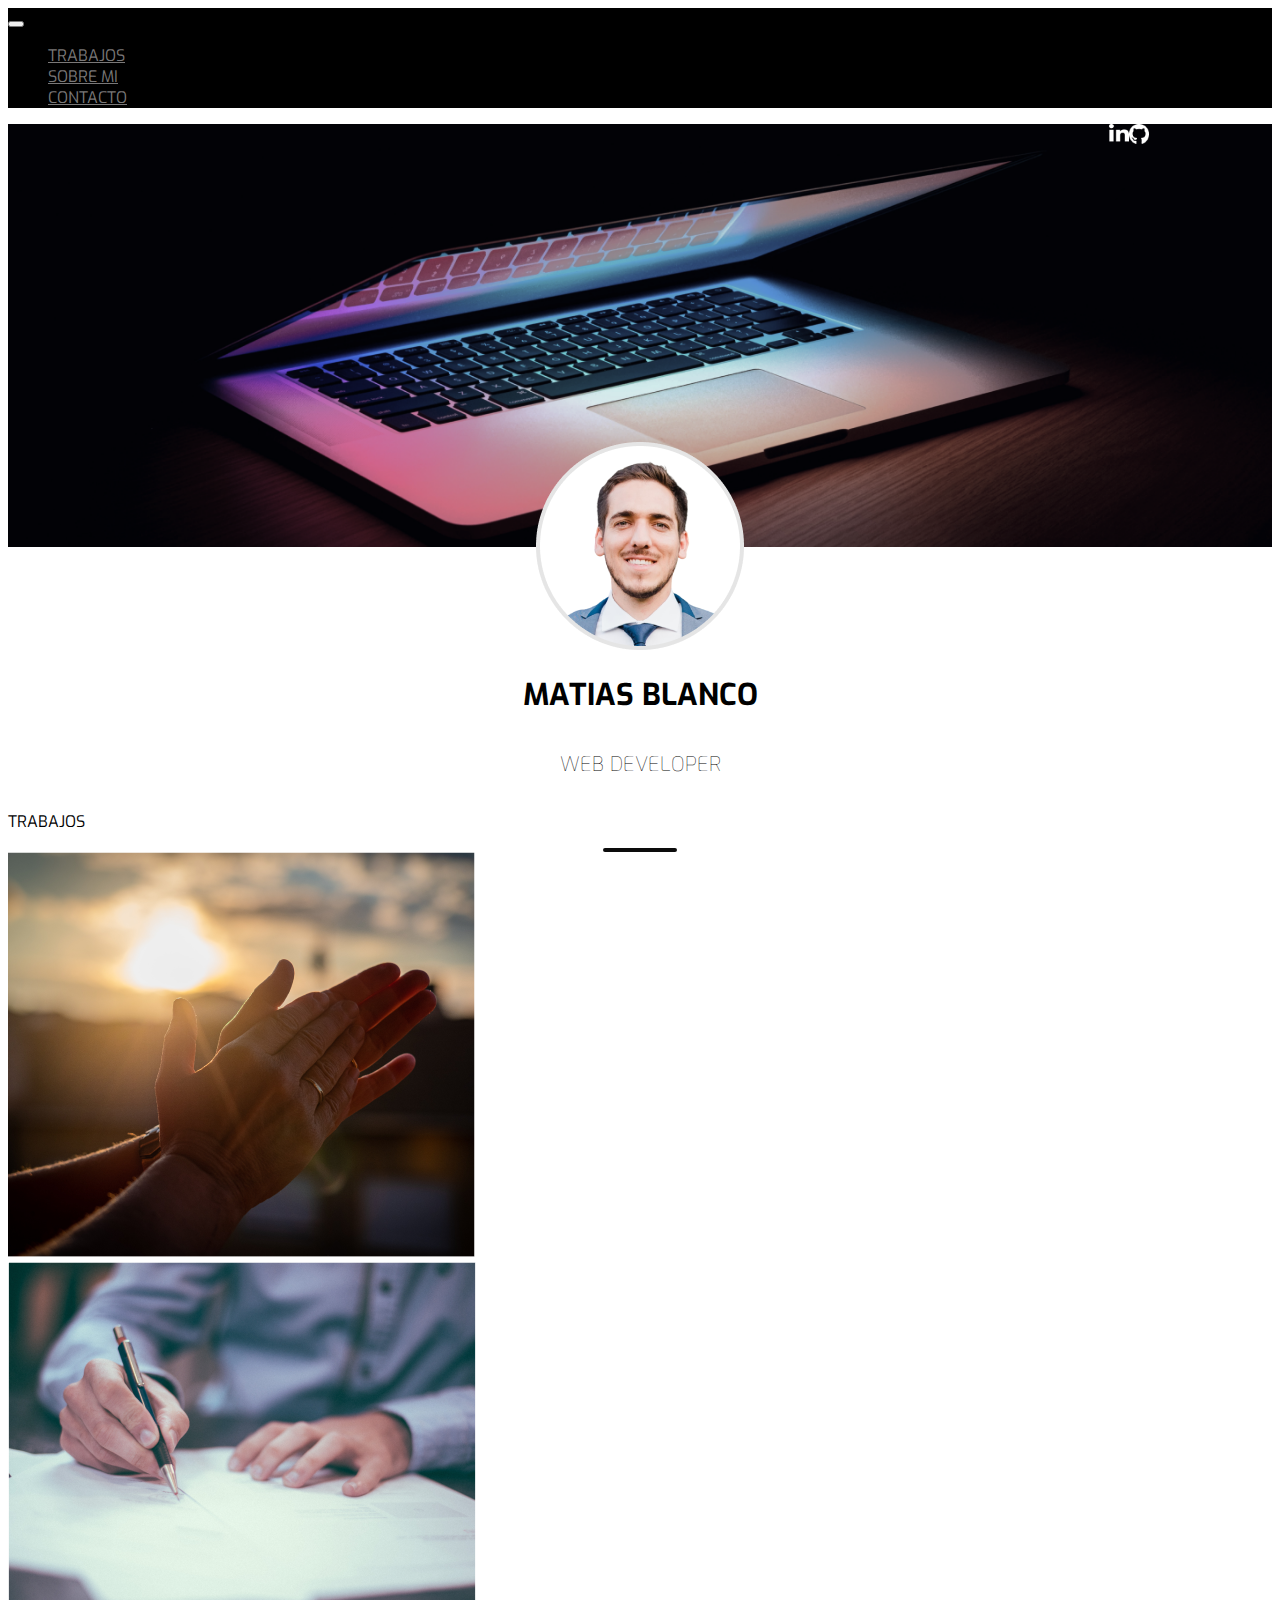
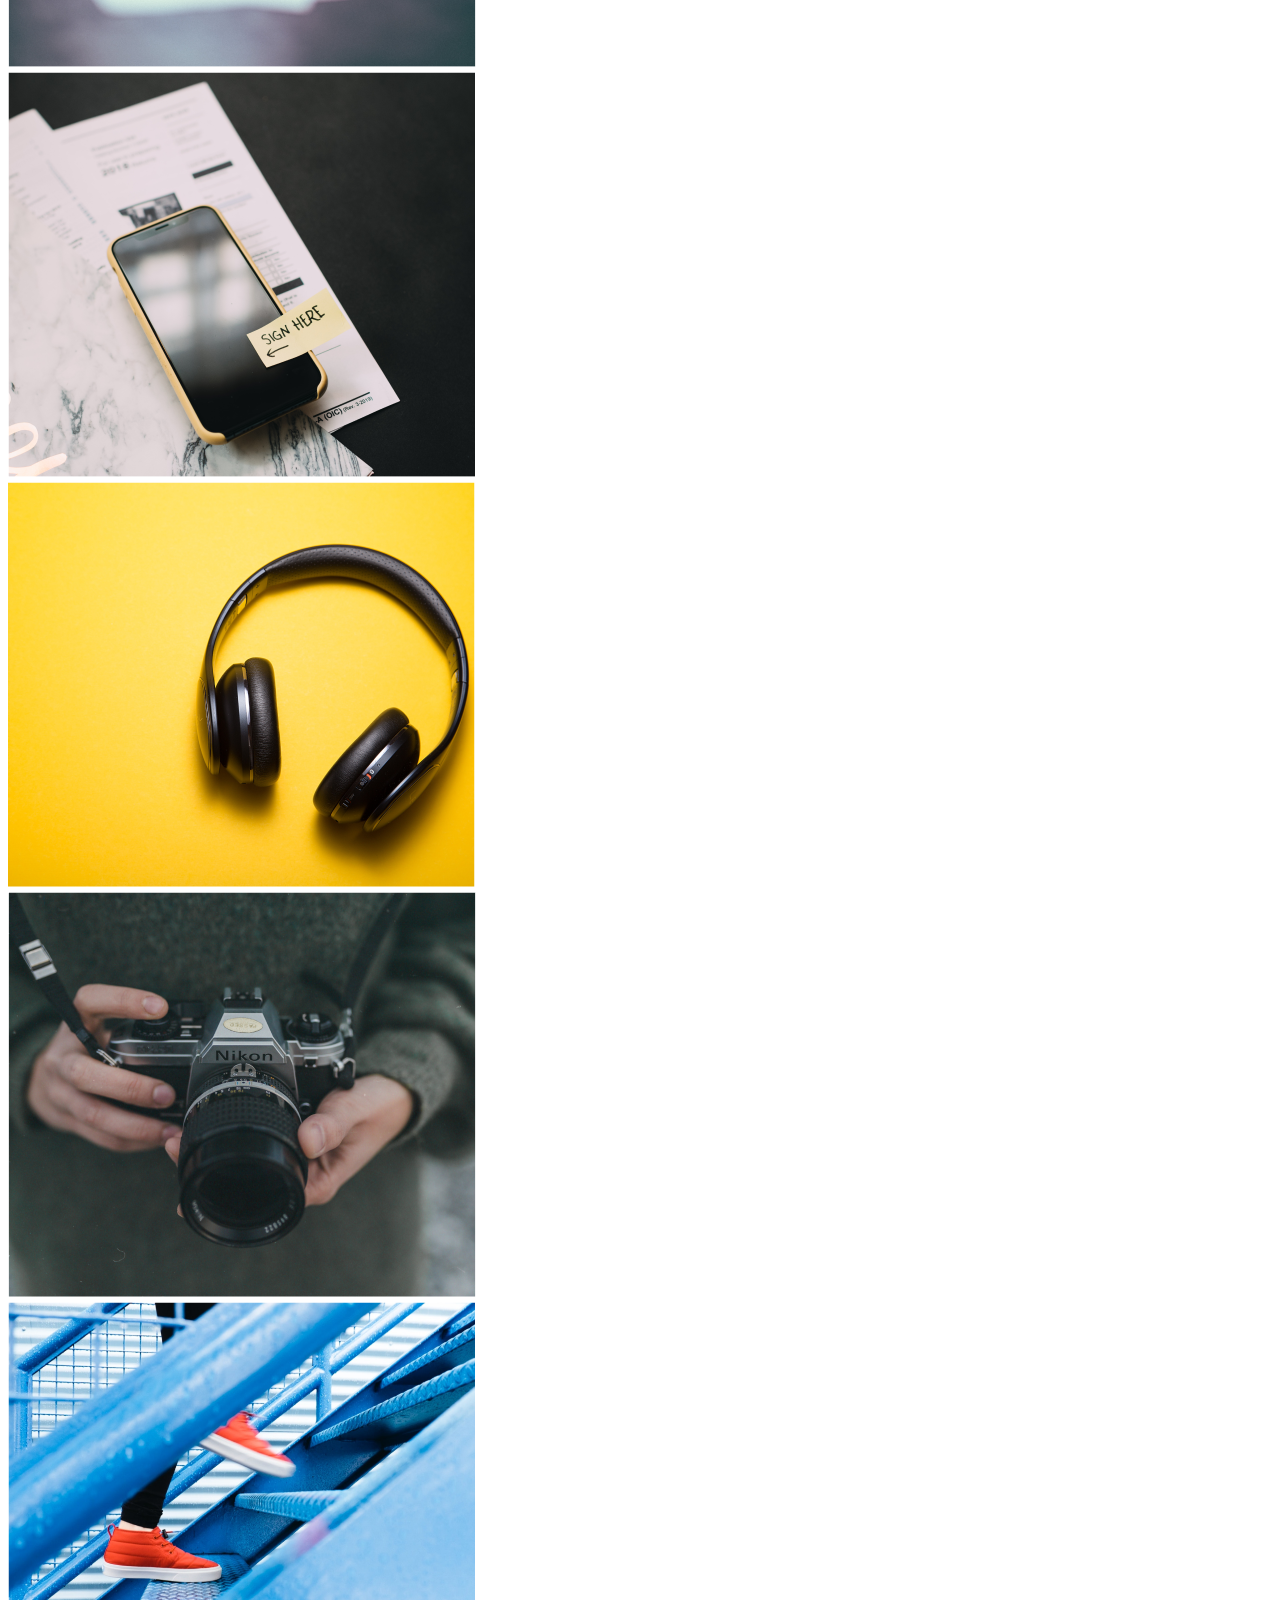
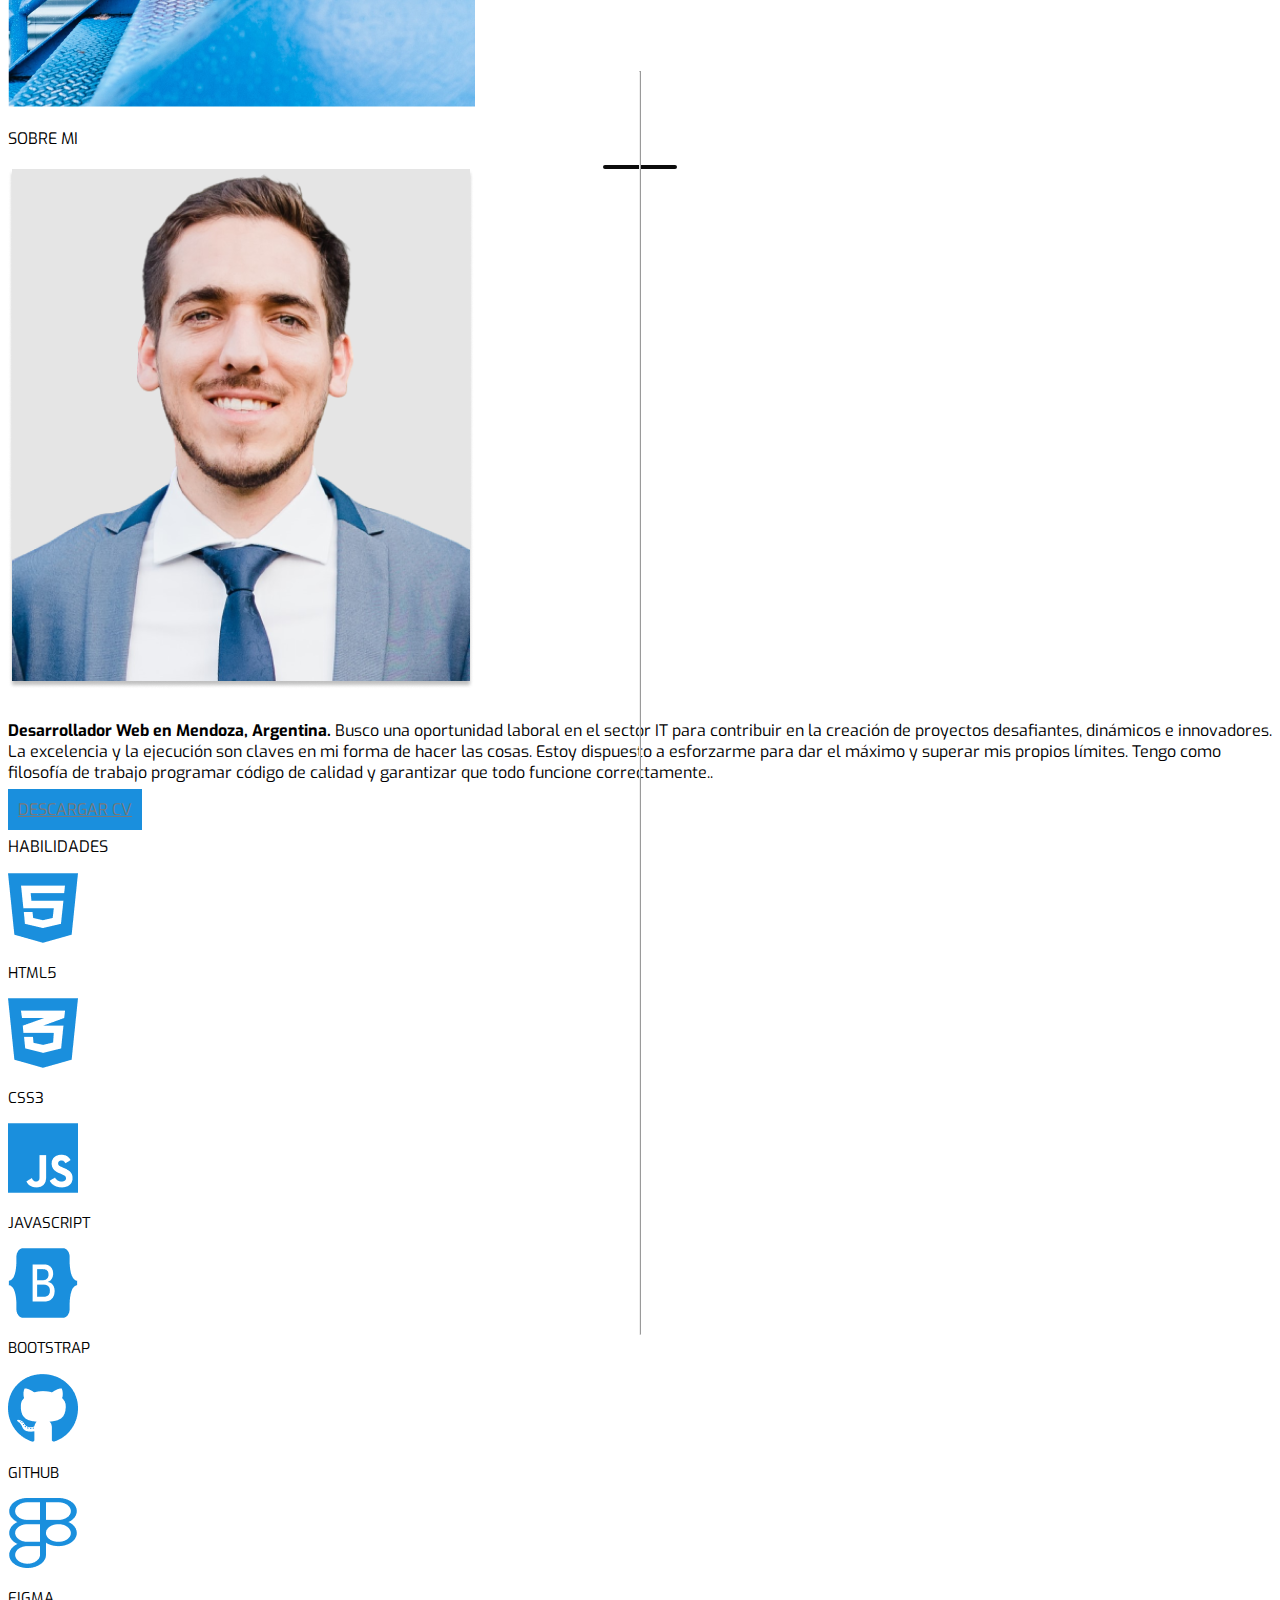
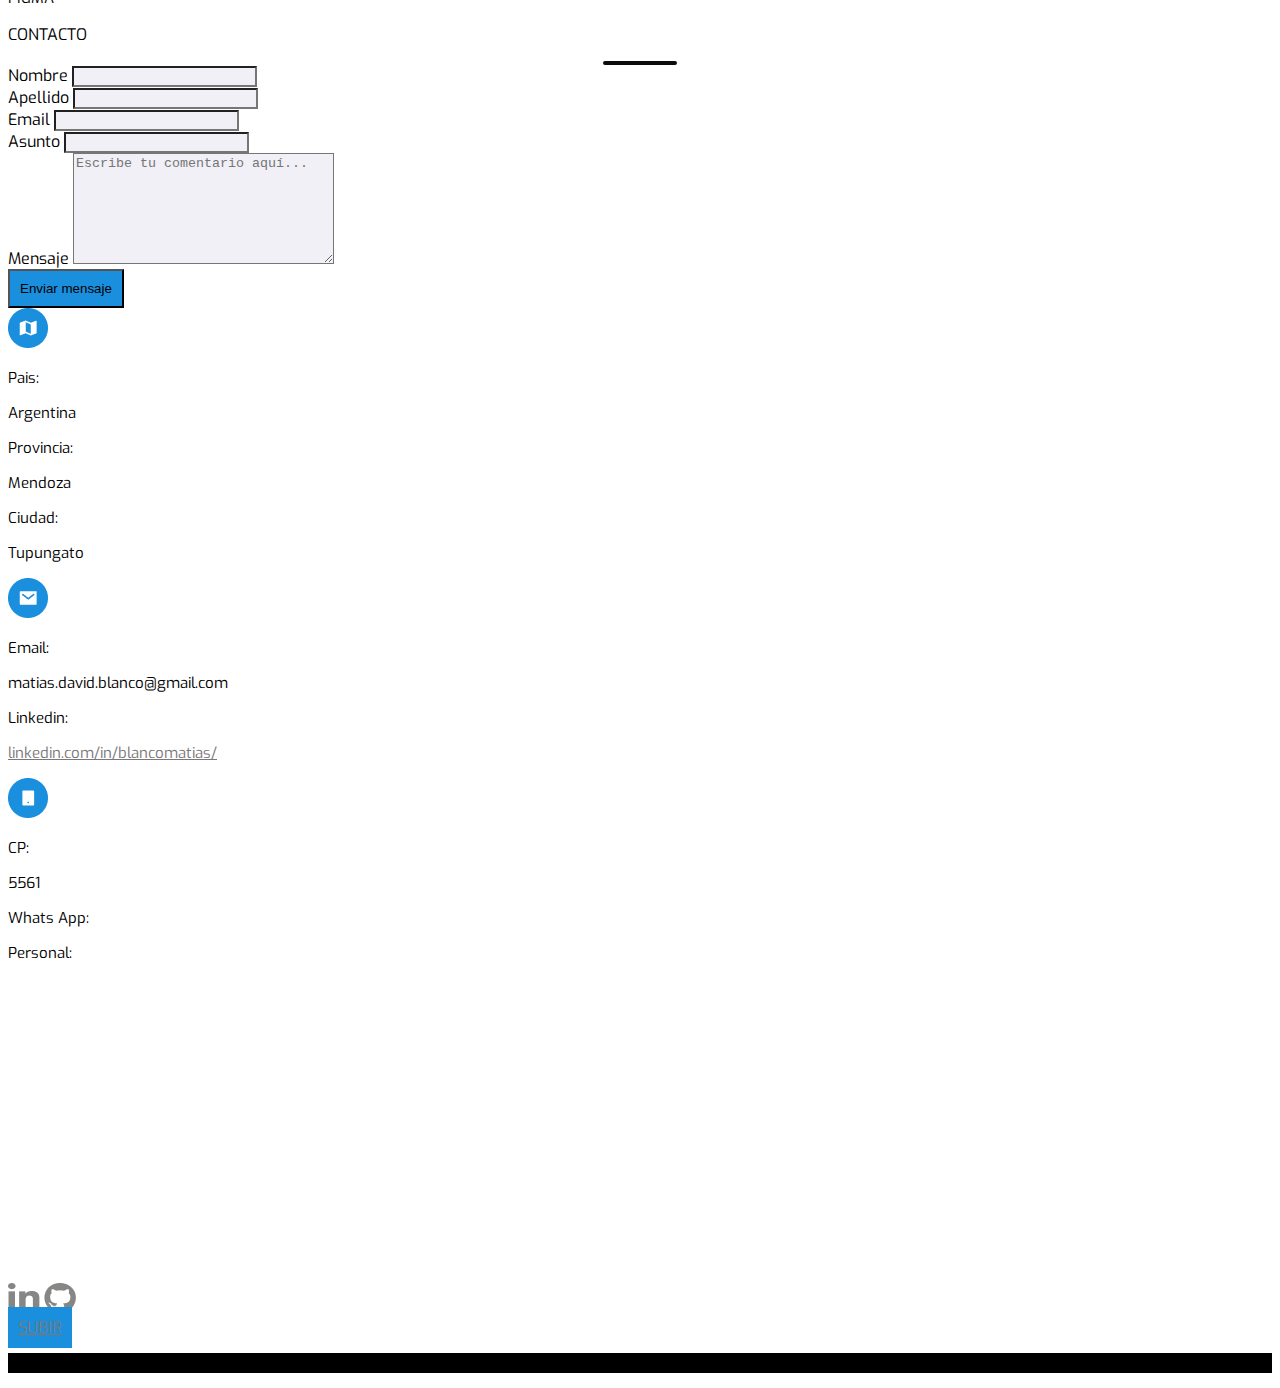
<file: index.html>
<!DOCTYPE html>
<html lang="en">

<head>
  <meta charset="UTF-8">
  <meta http-equiv="X-UA-Compatible" content="IE=edge">
  <meta name="viewport" content="width=device-width, initial-scale=1.0">
  <title>Portafolio</title>
  <link rel="preconnect" href="https://fonts.googleapis.com">
  <link rel="preconnect" href="https://fonts.gstatic.com" crossorigin>
  <link href="https://fonts.googleapis.com/css2?family=Exo&display=swap" rel="stylesheet">
  <link href="https://cdn.jsdelivr.net/npm/bootstrap@5.0.2/dist/css/bootstrap.min.css" rel="stylesheet"
  integrity="sha384-EVSTQN3/azprG1Anm3QDgpJLIm9Nao0Yz1ztcQTwFspd3yD65VohhpuuCOmLASjC" crossorigin="anonymous">
  <link rel="shortcut icon" href="Images/Foto perfil.png" type="image/png" />
  <link rel="stylesheet" href="styles.css">
  
</head>

<body>

  <!-- SECCIÓN NAVBAR -->
  <section id="header" class="header">
    <nav class="navbar navbar-expand-md fixed-top " aria-label="Fourth navbar example">
      <div class="container-fluid justify-content-center">
        <button class="navbar-toggler" type="button" data-bs-toggle="collapse" data-bs-target="#navbarsExample04"
          aria-controls="navbarsExample04" aria-expanded="false" aria-label="Toggle navigation">
          <span class="navbar-toggler-icon"></span>
        </button>
        <div class="collapse navbar-collapse " id="navbarsExample04">
          <ul class="navbar-nav me-auto mb-2 mb-md-0">
            <li class="nav-item ">
              <a class="nav-link text-white" href="#trabajos">TRABAJOS</a>
            </li>
            <li class="nav-item">
              <a class="nav-link text-white" href="#sobre_mi">SOBRE MI</a>
            </li>
            <li class="nav-item">
              <a class="nav-link text-white" href="#contacto">CONTACTO</a>
            </li>
          </ul>
        </div>
      </div>
      <div class="menu_iconos_social">
        <a href="https://www.linkedin.com/in/blancomatias/" target="_blank" class="iconos_social" ><img class= "mx-1" src="iconos/linkedin-in-brands 1 (1).png" alt=""></a>
        <a  href="https://github.com/MatiasDavidBlanco" target="_blank" class="iconos_social"><img class= "mx-1" src="iconos/Vector.png" alt=""></a>
      </div>
    </div>
    </nav>
    <img id="foto-principal" class="img-fluid" src="Images/Foto principal (2).png" alt="">
    <div class="contenedor_perfil">
      <img id="foto-perfil" class="img-fluid" src="Images/Foto perfil.png" alt="">
      <div class="contenedor_texto_perfil">
        <h1 class="h1">MATIAS BLANCO</h1>
        <h2 class="h2 ">WEB DEVELOPER</h2>
      </div>
    </div>
  </section>

  <!-- SECCIÓN TRABAJOS -->
  <section id="trabajos">
    <p class="h4 text-center mt-5">TRABAJOS</p>
    <hr class="title-line">
    <div class="container-fluid mt-5">
      <div class="row text-center">
        <div class="col-12 my-2 col-md-4">
          <div class="rings">
            <a href="https://matiasdavidblanco.github.io/Favaloro-Tribute/" target="_blank">
              <img class="img-fluid" src="Images/tribute.png" alt="">
              <span class="cruz">+</span>
              <span class="titulo_proyecto">SITIO WEB TRIBUTO</span>
            </a>
          </div>
        </div>
        <div class="col-12 my-2 col-md-4">
          <div class="rings">
            <a href="https://matiasdavidblanco.github.io/BASIC-GUIDE-CSS/" target="_blank">
              <img class="img-fluid" src="Images/technical.png" alt="">
              <span class="cruz">+</span>
              <span class="titulo_proyecto">DOCUMENTACIÓN TÉCNICA</span>
            </a>
          </div>
        </div>
        <div class="col-12 my-2 col-md-4">
          <div class="rings">
            <a href="https://matiasdavidblanco.github.io/Formulario-de-Encuesta/" target="_blank">
              <img class="img-fluid" src="Images/surveyform.png" alt="">
              <span class="cruz">+</span>
              <span class="titulo_proyecto">FORMULARIO DE ENCUESTA</span>
            </a>
          </div>
        </div>
      </div>
      <div class="row text-center">
        <div class="col-12 my-2 col-md-4">
          <div class="rings">
            <a href="https://matiasdavidblanco.github.io/Poduct-Landing-Page/" target="_blank">
              <img class="img-fluid" src="Images/landingpage.png" alt="">
              <span class="cruz">+</span>
              <span class="titulo_proyecto">PRODUCT LANDING PAGE</span>
            </a>
          </div>
        </div>
        <div class="col-12 my-2 col-md-4">
          <div class="rings">
            <a href="https://matiasdavidblanco.github.io/Paula-Ivana-Photography/" target="_blank">
              <img class="img-fluid" src="Images/photography.png" alt="">
              <span class="cruz">+</span>
              <span class="titulo_proyecto">PAULA IVANA FOTOGRAFIA</span>
            </a>
          </div>
        </div>
        <div class="col-12 my-2 col-md-4">
          <div class="rings">
            <a href="">
              <img class="img-fluid" src="Images/none.png" alt="">
              <span class="cruz">+</span>
              <span class="titulo_proyecto">NUEVO PROYECTO</span>
            </a>
          </div>
        </div>
      </div>
    </div>
  </section>

  <!-- SECCIÓN SOBRE MI -->
  <section id="sobre_mi">
    <p class="h4 text-center mt-5">SOBRE MI</p>
    <hr class="title-line">
    <div class="container-fluid mt-5">
      <div class="row text-center align-items-center">
        <div class="col-12 my-2 col-md-5 ">
          <img class="img-fluid" src="Images/imagen.png" alt="">
        </div>
        <div class="col-12 my-2 col-md-2 ">
          <hr class="linea_vertical">
        </div>
        <div class="col-12 my-2 col-md-4 ">
          <p class="my-3 text-justify "><strong>Desarrollador Web en Mendoza, Argentina.</strong> Busco una oportunidad laboral en el sector IT para contribuir en la creación de proyectos desafiantes, dinámicos e innovadores. La excelencia y la ejecución son claves en mi forma de hacer las cosas. Estoy dispuesto a esforzarme para dar el máximo y superar mis propios límites. Tengo como filosofía de trabajo programar código de calidad y garantizar que todo funcione correctamente..</p>
          <a class="btn btn-primary" href="download/Matias Blanco CV.pdf" download="Matias-Blanco-CV">DESCARGAR CV</a>
        </div>
      </div>
    </div>
    <div class="container-fluid mt-5">
      <div class="row text-center align-items-center">
        <p class="h5 text-center my-5">HABILIDADES</p>
        <div class="col-6 my-2 col-md-2 ">
          <img src="iconos/html5-brands.png" alt="">
          <p class="h6 my-3">HTML5</p>
        </div>
        <div class="col-6 my-2 col-md-2 ">
          <img src="iconos/css3-alt-brands.png" alt="">
          <p class="h6 my-3">CSS3</p>
        </div>
        <div class="col-6 my-2 col-md-2 ">
          <img src="iconos/js-brands.png" alt="">
          <p class="h6 my-3">JAVASCRIPT</p>
        </div>
        <div class="col-6 my-2 col-md-2 ">
          <img src="iconos/bootstrap-brands.png" alt="">
          <p class="h6 my-3">BOOTSTRAP</p>
        </div>
        <div class="col-6 my-2 col-md-2 ">
          <img src="iconos/github-brands (1).png" alt="">
          <p class="h6 my-3">GITHUB</p>
        </div>
        <div class="col-6 my-2 col-md-2 ">
          <img src="iconos/figma-brands.png" alt="">
          <p class="h6 my-3">FIGMA</p>
        </div>
      </div>
    </div>
  </section>

  <!-- SECCIÓN CONTACTO -->
  <section id="contacto">
    <p class="h4 text-center mt-5">CONTACTO</p>
    <hr class="title-line">
    <div class="container-fluid p-5 mt-5">
      <div class="row text-center">
        <div class="col-12 my-2 col-md-8 ">
          <form name="contact" method="POST" action="form/form.html" netlify class="border border-primary p-4">
            <div class="row form-group">
              <div class="col-md-6 ml-0 mb-3 mb-md-0">
                <label class="text-black my-2" for="fname">Nombre</label>
                <input type="text" name="fname" id="fname" class="form-control">
              </div>
              <div class="col-md-6">
                <label class="text-black my-2" for="lname">Apellido</label>
                <input type="text" name="lname" id="lname" class="form-control">
              </div>
            </div>
            <div class="row form-group">
              <div class="col-md-12">
                <label class="text-black my-2" for="email">Email</label>
                <input type="email" name="email" id="email" class="form-control">
              </div>
            </div>
            <div class="row form-group">
              <div class="col-md-12">
                <label class="text-black my-2" for="subject">Asunto</label>
                <input type="subject" name="subject" id="subject" class="form-control">
              </div>
            </div>
            <div class="row form-group">
              <div class="col-md-12">
                <label class="text-black my-2" for="message">Mensaje</label>
                <textarea name="message" id="message" cols="30" rows="7" class="form-control"
                  placeholder="Escribe tu comentario aquí..."></textarea>
              </div>
            </div>
            <div class="row form-group">
              <div class="col-md-12 text-center my-2">
                <input type="submit" value="Enviar mensaje" class="btn btn-primary py-2 px-4 text-black mt-3">
              </div>
            </div>
          </form>
        </div>
        <div class="col-12 my-2 col-md-4 ">
          <div class="col-12 border border-primary p-4">
            <img src="iconos/icono_ubicacion.png" alt="">
            <div class="d-flex my-1 flex-row justify-content-between">
              <p class="h6">Pais:</p>
              <p class="h6">Argentina</p>
            </div>
            <div class="d-flex my-1flex-row justify-content-between">
              <p class="h6">Provincia:</p>
              <p class="h6">Mendoza</p>
            </div>
            <div class="d-flex my-1 flex-row justify-content-between">
              <p class="h6">Ciudad:</p>
              <p class="h6">Tupungato</p>
            </div>
          </div>
          <div class="col-12 my-2 border border-primary p-4">
            <img src="iconos/icono_email.png" alt="">
            <div class="d-flex my-3 flex-row justify-content-between">
              <p class="h6">Email:</p>
              <p class="h6">matias.david.blanco@gmail.com</p>
            </div>
            <div class="d-flex my-1 flex-row justify-content-between">
              <p class="h6">Linkedin:</p>
              <p class="h6"><a href="https://www.linkedin.com/in/blancomatias/">linkedin.com/in/blancomatias/</a></p>
            </div>
            <div class="d-flex my-1 flex-row justify-content-between">
              <p class="h6"></p>
              <p class="h6"></p>
            </div>
          </div>
          <div class="col-12 border border-primary p-4">
            <img src="iconos/icono_mobile.png" alt="">
            <div class="d-flex my-1 flex-row justify-content-between">
              <p class="h6">CP:</p>
              <p class="h6">5561</p>
            </div>
            <div class="d-flex my-1flex-row justify-content-between">
              <p class="h6">Whats App:</p>
              <p class="h6"></p>
            </div>
            <div class="d-flex my-1 flex-row justify-content-between">
              <p class="h6">Personal:</p>
              <p class="h6"></p>
            </div>
          </div>
        </div>
      </div>
      <div class="row text-center">
        <div class="col-12 mt-4"></div>
        <iframe src="https://www.google.com/maps/embed?pb=!1m18!1m12!1m3!1d3331.968511528526!2d-69.15034688523913!3d-33.37188810086978!2m3!1f0!2f0!3f0!3m2!1i1024!2i768!4f13.1!3m3!1m2!1s0x967dccfc38324575%3A0xfe03aa9a64f81dff!2sFrancisco%20Lemos%2015%2C%20Tupungato%2C%20Mendoza!5e0!3m2!1ses!2sar!4v1648577517462!5m2!1ses!2sar" width="800" height="300" style="border:0;" allowfullscreen="" loading="lazy" referrerpolicy="no-referrer-when-downgrade"></iframe>
      </div>
      <div class="row my-5 d-flex justify-content-center">
        <div class="col-4 d-flex justify-content-center">
          <a href="https://www.linkedin.com/in/blancomatias/" target="_blank"><img class= "mx-1"src="iconos/linkedin-in-brands 1.png" alt=""></a>
          <a  href="https://github.com/MatiasDavidBlanco" target="_blank"><img class= "mx-1"src="iconos/github.png.png" alt=""></a>
        </div>
      </div>
      <div class="row justify-content-end">
        <div class="col-3 text-end">
          <a class="btn btn-primary" href="#header">SUBIR</a>
        </div>
      </div>
    </div>
  </section>

  <!-- SECCIÓN FOOTER -->
  <section id="footer">
    <div class="container-fluid text-center text-white">
      <div class="row">
        <div class="col-12">
          <p class="h6 m-5">© 2022 Todos los derechos reservados. MATIAS BLANCO</p>
        </div>
      </div>
    </div>
  </section>

  <script src="https://cdn.jsdelivr.net/npm/bootstrap@5.0.2/dist/js/bootstrap.bundle.min.js"
    integrity="sha384-MrcW6ZMFYlzcLA8Nl+NtUVF0sA7MsXsP1UyJoMp4YLEuNSfAP+JcXn/tWtIaxVXM"
    crossorigin="anonymous"></script>
</body>
</html>
</file>
<file: styles.css>
body{

    font-family: 'Exo', sans-serif;
}

.btn-primary{

   background-color:  #1A8FDD;
}

a{
    color: #7a7878;
}

/* SECCION NAVBAR */

#foto-principal{
    width: 100%;
}

.contenedor_texto_perfil h1{

    font-size: 30px;
}

.contenedor_texto_perfil h2{

    font-size:20px;
    font-style: normal;
    font-weight: 100;
    letter-spacing: 0em;

}

.navbar-toggler-icon {
    background-image: url("data:image/svg+xml,%3csvg xmlns='http://www.w3.org/2000/svg' viewBox='0 0 30 30'%3e%3cpath stroke='rgba%28255, 255, 255, 0.55%29' stroke-linecap='round' stroke-miterlimit='10' stroke-width='2' d='M4 7h22M4 15h22M4 23h22'/%3e%3c/svg%3e");
    
}

.navbar{
    background-color: #000000;
}

.nav-link:hover{
    filter: opacity(0.3);
}

.menu_iconos_social{
    display: flex;
    position: absolute;
    margin-left: 73%;
}

.iconos_social img{
    height: 15px;
    width: 15px;
}



@media screen and (min-width:768px){
    .iconos_social img{

        height: 20px;
        width: 20px;
    }
}

@media screen and (min-width:425px){
    .menu_iconos_social{
    
        margin-left: 86%;
    }
}

@media screen and (max-width:768px){

    .navbar-nav .nav-link {

        font-size: 18px;
        margin-top: -12px;
    }
}
@media (min-width: 768px){

    .navbar-collapse {
    
        max-width: fit-content;
    }

}


.contenedor_perfil{
    display: flex;
    flex-direction: column;
    align-items: center;
    margin-top: -110px;
    
}

.contenedor_texto_perfil{
    margin-top: 5px;
    display: flex;
    flex-direction: column;
    align-items: center;
    
}

@media (max-width: 425px){

    #foto-perfil{
        height: 80px;
        width: 80px;
        margin-top: 60px;
    }

    .contenedor_texto_perfil h1{

        font-size: 15px;
    }
    .contenedor_texto_perfil h2{

        font-size: 5px;
    }
    #foto-principal {
        
        height: 259px;
    }
}

@media (max-width: 768px)  {

    #foto-perfil{
        height: 70px;
        width: 70px;
        margin-top: 75px;
    }

    .contenedor_texto_perfil h1{

        font-size: 25px;
    }
    .contenedor_texto_perfil h2{

        font-size: 15px;
    }
}
@media (min-width: 1440px)  {

    #foto-perfil{
        height: 120px;
        width: 120px;
        margin-top: 40px;
    }

    .contenedor_texto_perfil h1{

        font-size: 35px;
    }
    .contenedor_texto_perfil h2{

        font-size: 25px;
    }
}



/* SECCION TRABAJOS */

.title-line{

   
    border: 2px solid #0c0c0c;
    width: 70px;
    height: 0px;
    margin: auto;
    margin-top: 0px;
    border-radius: 60px;
}


.cruz {
    font-size: 50px;
    margin-top: -10px;
    color: black;
}
.titulo_proyecto {
    color: #7a7878;
    margin-top: 23px;
    font-size: 14px;
}


@media (max-width: 768px)  {
    .titulo_proyecto {
       
        font-size: 13px;
    }
}


.rings a {
    display:inline-block;
    position:relative;
  }
  
  .rings a span {
    position:absolute;
    top:50%;
    left:50%;
    transform:translate(-50%, -50%);
    display:none;
  }
  
  .rings a:hover span {
    display:block;
  }
  
  
  .rings a:hover img {
    opacity:0.3;
  }

/* SECCION SOBRE MI */

.btn{
    border-radius: 0px;
    padding: 10px;
}

.linea_vertical{
  
    transform: rotate(90deg);
}

@media (max-width: 768px)  {
    .linea_vertical{
  
        display:none ;
    }
}
.col-6 img:hover {
    filter: grayscale(1);
}

/* SECCION CONTACTO */
.h6{
    font-size: 11px;
}

.form-control{
    background-color: #F0F0F6;
    border-radius: 0px;
    
}

form{
    text-align: left;
}

@media screen and (min-width:768px){

    .h6{
        font-size: 10px;
    }

}
@media screen and (min-width:1024px){

    .h6{
        font-size: 15px;
    }

}


.iconos_social:hover{

    filter: opacity(0.3);
}

/* SECCION FOOTER */

#footer{
    background-color: #000000;
}
</file>
